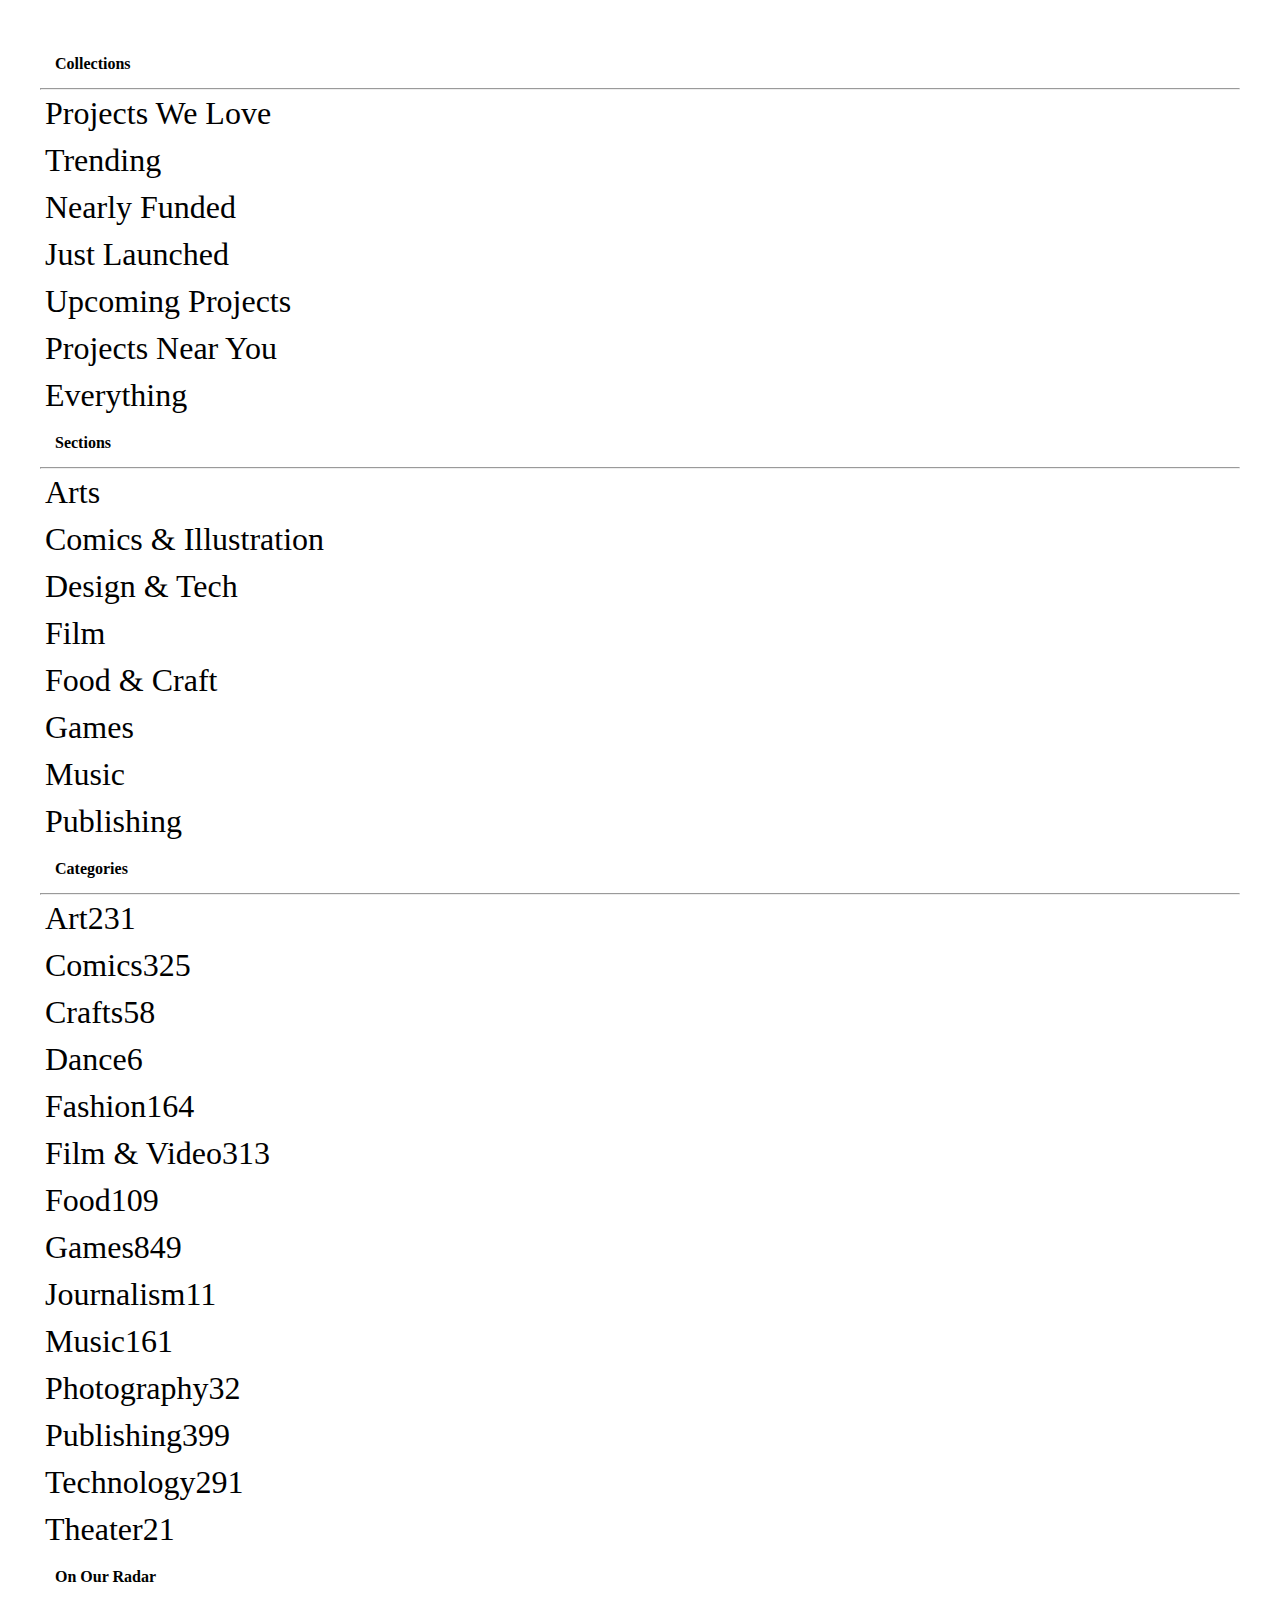
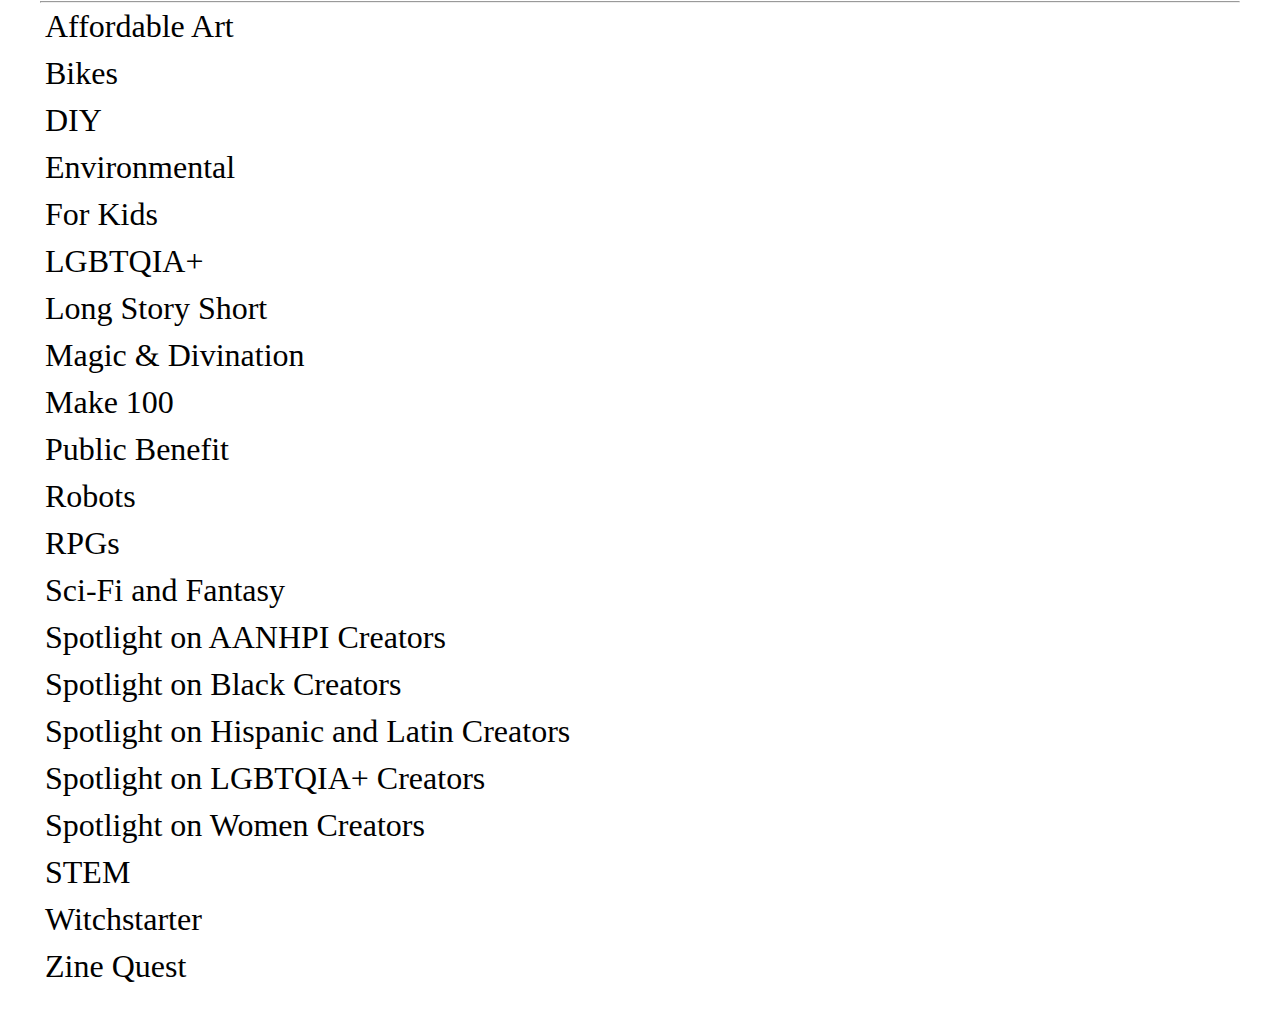
<file: discovere.html>
<!DOCTYPE html>
<html lang="en">
<head>
    <meta charset="UTF-8">
    <meta name="viewport" content="width=device-width, initial-scale=1.0">
    <title>Discover</title>
    <link rel="stylesheet" href="discover.css">
</head>
<body>
    <main>
        <div class="heading">
        <!-- one -->
        <h4>Collections</h4>

      </div><hr>
      <div class="para">
        <p>Projects We Love</p>
        <p>Trending</p>
        <p>Nearly Funded</p>
        <p>Just Launched</p>
        <p>Upcoming Projects</p>
        <p>Projects Near You</p>
        <p>Everything</p>

      </div>


      <div class="heading">
       <!-- two -->
       <h4>Sections</h4>

    </div><hr>
    <div class="para">
        <p>Arts</p>
        <p>Comics & Illustration</p>
        <p> Design & Tech</p>
        <p>Film</p>
        <p>Food & Craft</p>
        <p>Games</p>
        <p> Music</p>
        <p>Publishing</p>

    </div>


    <div class="heading">
     <!-- three -->
     <h4>Categories</h4>

    </div><hr>
    <div class="para">
        <p>Art231</p>
        <p>Comics325</p>
        <p> Crafts58</p>
        <p> Dance6</p>
        <p> Fashion164</p>
        <p>Film & Video313</p>
        <p>Food109</p>
        <p> Games849</p>
        <p>Journalism11</p>
        <p> Music161</p>
        <p>Photography32</p>
        <p>Publishing399</p>
        <p> Technology291</p>
        <p>Theater21</p>

    </div>


    <div class="heading">
     <!-- four -->
     <h4>On Our Radar</h4>

    </div><hr>
    <div class="para">
        <p>Affordable Art</p>
        <p>Bikes</p>
        <p>DIY</p>
        <p>Environmental</p>
        <p>For Kids</p>
        <p>LGBTQIA+</p>
        <p> Long Story Short</p>
        <p>Magic & Divination</p>
        <p> Make 100</p>
        <p>Public Benefit</p>
        <p>Robots</p>
        <p> RPGs</p>
        <p>Sci-Fi and Fantasy</p>
        <p>Spotlight on AANHPI Creators</p>
        <p>  Spotlight on Black Creators</p>
        <p>Spotlight on Hispanic and Latin Creators</p>
        <p>Spotlight on LGBTQIA+ Creators</p>
        <p>Spotlight on Women Creators</p>
        <p>STEM</p>
        <p>Witchstarter</p>
        <p> Zine Quest</p>

    </div>

</main>
    
</body>
</html>
</file>
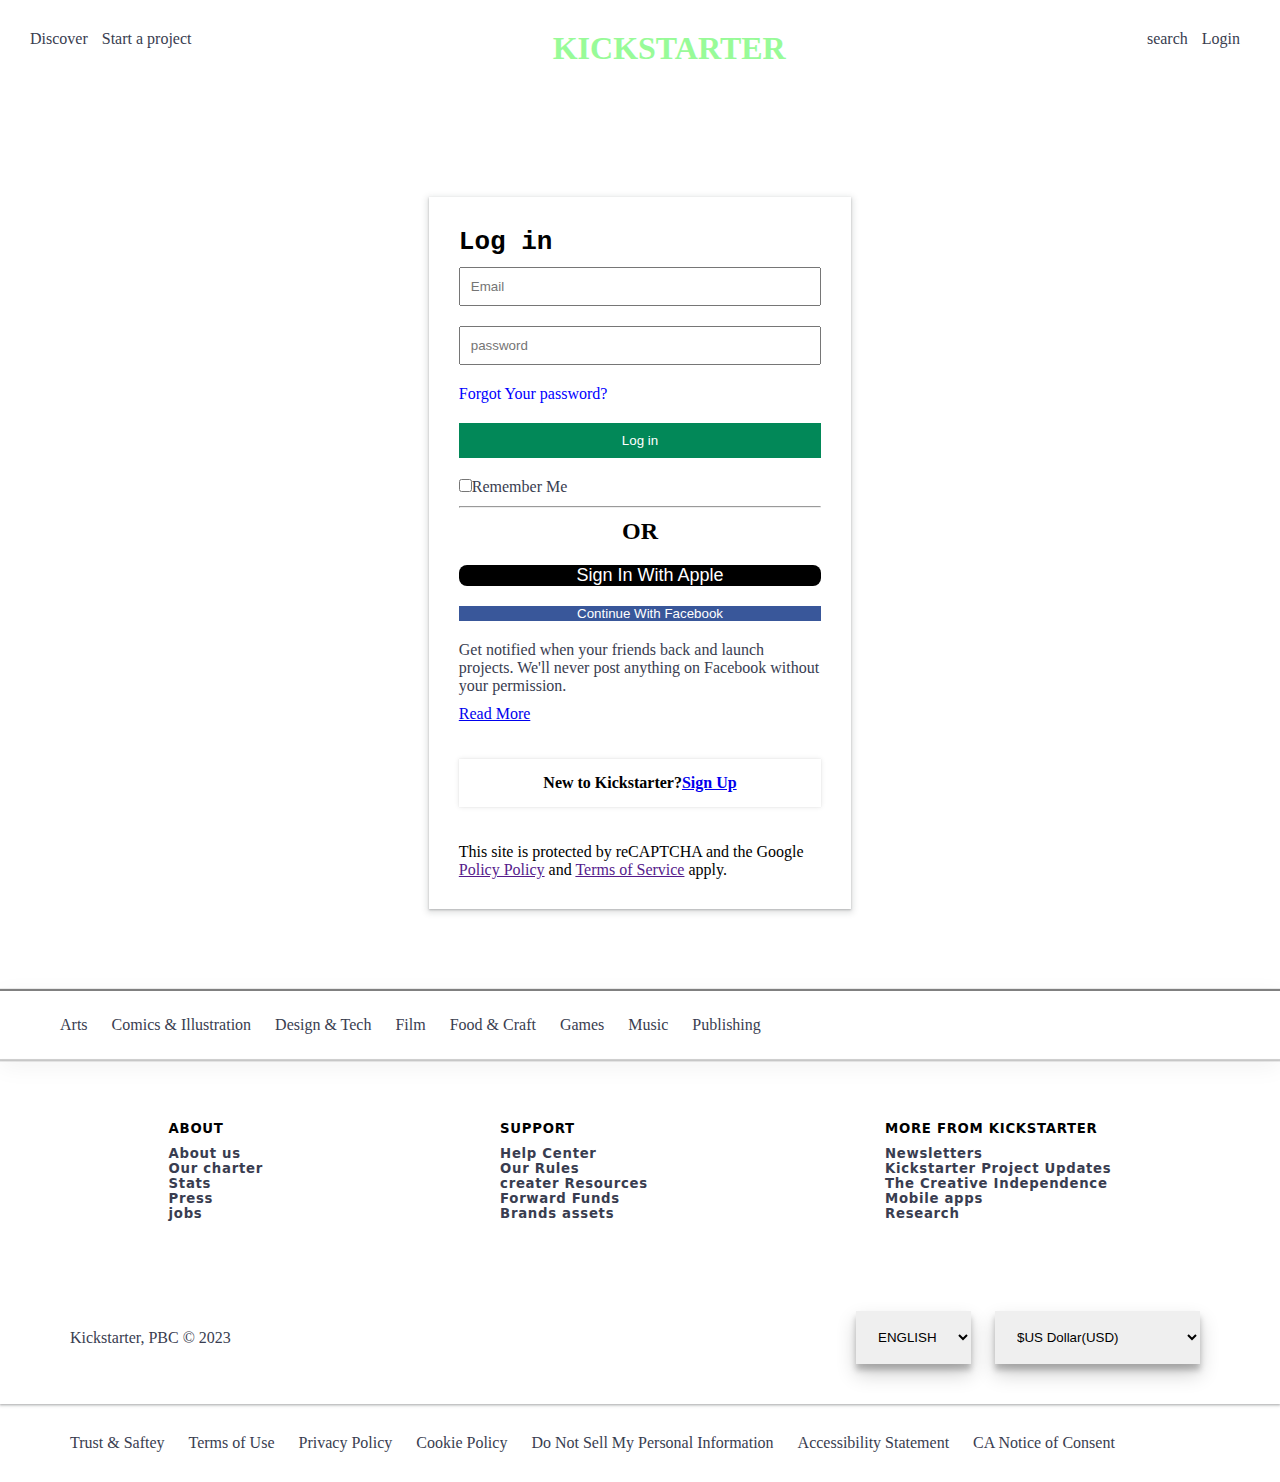
<file: login.html>
<!DOCTYPE html>
<html lang="en">
<head>
    <meta charset="UTF-8">
    <meta name="viewport" content="width=device-width, initial-scale=1.0">
    <title>Login-page</title>
    <link rel="stylesheet" href="login.css">
    <link rel="stylesheet" href="https://cdnjs.cloudflare.com/ajax/libs/font-awesome/6.4.2/css/all.min.css" integrity="sha512-z3gLpd7yknf1YoNbCzqRKc4qyor8gaKU1qmn+CShxbuBusANI9QpRohGBreCFkKxLhei6S9CQXFEbbKuqLg0DA==" crossorigin="anonymous" referrerpolicy="no-referrer" />

</head>
<body>
    <!-- HEADER -->
    <div class="navbar">
        <div class="nav-one">
            <a class="nav-atag greenhover" href="./discovere.html">Discover</a>
            <a class="nav-atag greenhover" href="./start.html">Start a project</a>
        </div>
        <div class="nav-two">
            <a class="nav-atag logo greenhover" href="./home.html">KICKSTARTER</a>
        </div>
        <div class="nav-three ">
            <a class="nav-atag greenhover" href="#">search <i class="fa-solid fa-magnifying-glass"></i></a>
            <a class="nav-atag greenhover" href="#">Login</a>  
        </div>
    </div>
    <!-- HEADER END -->

    <!-- CARD PART -->
    <div class="card">
        <pre><h1>Log in</h1></pre>
        <input id="email"  type="text" placeholder="Email"><br>
        <input  id="pass" type="password" placeholder="password">
        <p style="color: blue;">Forgot Your password?</p>
        <button onclick="(loginvalue())"  class="login-btn">Log in</button><br>
         <p><input type="checkbox">Remember Me</p>
        <hr>
        <h2>OR</h2>
        <button class="apple-btn">
            <i class="fa-brands fa-apple "></i>
            Sign In With Apple
        </button><br>

        <button class="facebook-btn">
            <i class="fa-brands fa-facebook" ></i>
            Continue With Facebook
        </button><br>
        <p>Get notified when your friends back and launch projects. We'll never post anything on Facebook without your permission.

        </p>
        <a href="#">Read More</a><br><br><br>
        
        <div>
            <h4 class="sign-up">New to Kickstarter?<a href="./sign-up.html">Sign Up</a> </h4>
            <br><br>
            <p>This site is protected by reCAPTCHA and the Google <a href="" >Policy Policy</a> and <a href="">Terms of Service</a> apply.

            </p>
        </div>
        
            
        
    </div>
    <!-- CARD PART END -->
    <!-- footer -->
    <div class="foot-nav">
        <a class="greenhover" href="">Arts</a>
        <a class="greenhover" href="">Comics & Illustration</a>
        <a class="greenhover" href="">Design & Tech</a>
        <a class="greenhover" href="">Film</a>
        <a class="greenhover" href="">Food & Craft</a>
        <a class="greenhover" href="">Games</a>
        <a class="greenhover" href="">Music</a>
        <a class="greenhover" href="">Publishing</a>
    </div>
    <div class="footer">
        <div class="foot-one">
            <div class="fone-one">
                <h5 id="fone-head">ABOUT</h5>
                <h5>About us</h5>
                <h5>Our charter</h5>
                <h5>Stats</h5>
                <h5>Press</h5>
                <h5>jobs</h5>
            </div>
            <div class="fone-two">
                <h5 id="fone-head">SUPPORT</h5>
                
                <h5>Help Center</h5>
                <h5>Our Rules</h5>
                <h5>creater Resources</h5>
                <h5>Forward Funds</h5>
                <h5>Brands assets</h5>
            </div>
            <div class="fone-three">
                <h5 id="fone-head">MORE FROM KICKSTARTER</h5>
                <h5>Newsletters</h5>
                <h5>Kickstarter Project Updates</h5>
                <h5>The Creative Independence</h5>
                <h5>Mobile apps</h5>
                <h5>Research</h5>
            </div>
           

            
        </div>
        <div class="foot-two">
            <div>
            <p>Kickstarter, PBC © 2023</p>
            </div>
         <div>
            <i class="fa-brands fa-facebook " ></i>
            <i class="fa-brands fa-instagram" ></i>
            <i class="fa-brands fa-twitter" ></i>
            <i class="fa-brands fa-youtube" ></i>
            <select name=">" id="select-tag">
                <option value="">ENGLISH</option>
                <option value="">Hindi</option>
                <option value="">Bengoli</option>
            </select>
            <select name=">" id="select-tag">
                <option value="">$US Dollar(USD)</option>
                <option value="">$ Singapore Dollar(SGD)</option>
            </select>
         </div>

        </div>
    </div>
        <div class="foot-three ">
            <a  class="greenhover">Trust & Saftey</a>
            <a  class="greenhover"href="">Terms of Use</a>
            <a  class="greenhover"href="">Privacy Policy</a>
            <a  class="greenhover"href="">Cookie Policy</a>
            <a  class="greenhover"href="">Do Not Sell My Personal Information</a>
            <a  class="greenhover"href="">Accessibility Statement</a>
            <a  class="greenhover"href="">CA Notice of Consent</a>
        </div>


    <!-- footer end -->
    
</body>
</html>
<script src="login.js"></script>
</file>
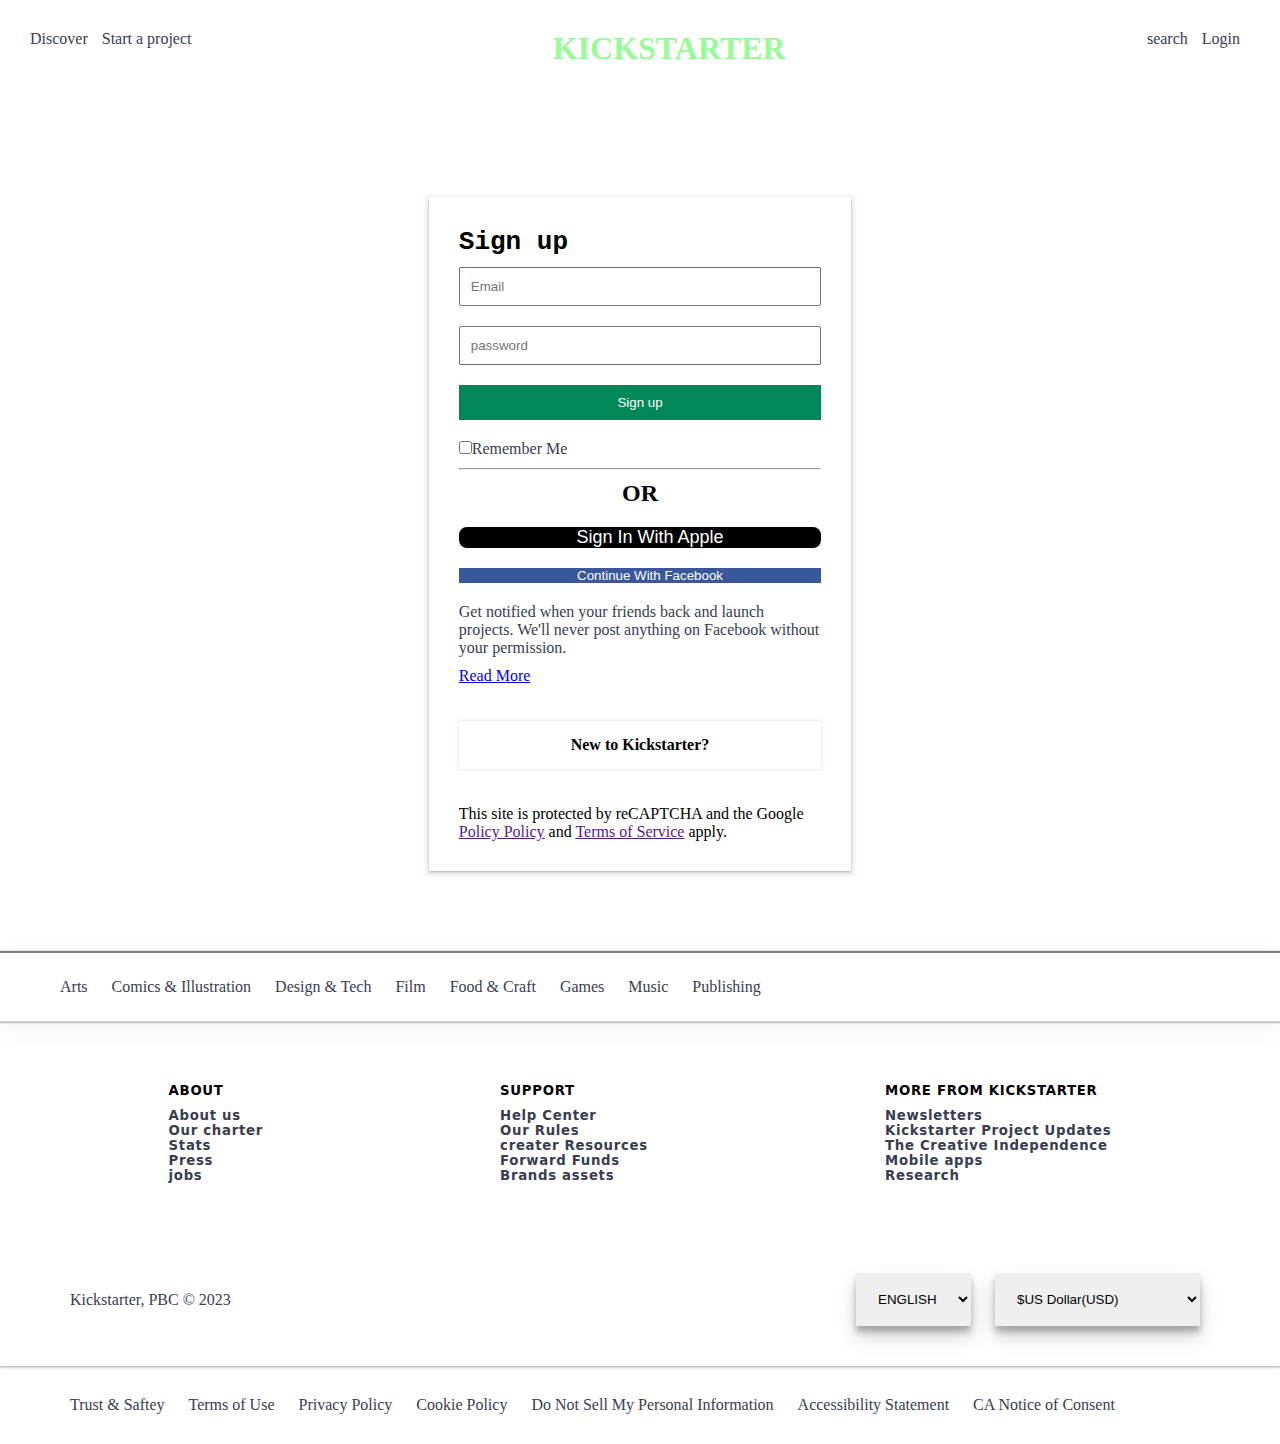
<file: sign-up.html>
<!DOCTYPE html>
<html lang="en">
<head>
    <meta charset="UTF-8">
    <meta name="viewport" content="width=device-width, initial-scale=1.0">
    <title>sign-up-page</title>
    <link rel="stylesheet" href="login.css">
    <link rel="stylesheet" href="https://cdnjs.cloudflare.com/ajax/libs/font-awesome/6.4.2/css/all.min.css" integrity="sha512-z3gLpd7yknf1YoNbCzqRKc4qyor8gaKU1qmn+CShxbuBusANI9QpRohGBreCFkKxLhei6S9CQXFEbbKuqLg0DA==" crossorigin="anonymous" referrerpolicy="no-referrer" />

</head>
<body>
    <!-- HEADER -->
    <div class="navbar">
        <div class="nav-one">
            <a class="nav-atag greenhover" href="./discovere.html">Discover</a>
            <a class="nav-atag greenhover" href="./start.html">Start a project</a>
        </div>
        <div class="nav-two">
            <a class="nav-atag logo greenhover" href="./home.html">KICKSTARTER</a>
        </div>
        <div class="nav-three ">
            <a class="nav-atag greenhover" href="#">search <i class="fa-solid fa-magnifying-glass"></i></a>
            <a class="nav-atag greenhover" href="./login.html">Login</a>  
        </div>
    </div>
    <!-- HEADER END -->

    <!-- CARD PART -->
    <div class="card">
        <pre><h1>Sign up</h1></pre>
        <input id="email" type="text" placeholder="Email"><br>
        <input id="pass" type="password" placeholder="password">
        <!-- <p style="color: blue;">Forgot Your password?</p> -->
        <button onclick="inputvalue()"  class="sign-up-btn login-btn">Sign up</button><br>
         <p><input type="checkbox">Remember Me</p>
        <hr>
        <h2>OR</h2>
        <button class="apple-btn">
            <i class="fa-brands fa-apple "></i>
            Sign In With Apple
        </button><br>

        <button class="facebook-btn">
            <i class="fa-brands fa-facebook" ></i>
            Continue With Facebook
        </button><br>
        <p>Get notified when your friends back and launch projects. We'll never post anything on Facebook without your permission.

        </p>
        <a href="#">Read More</a><br><br><br>
        
        <div>
            <h4 class="sign-up">New to Kickstarter?</h4>
            <br><br>
            <p>This site is protected by reCAPTCHA and the Google <a href="" >Policy Policy</a> and <a href="">Terms of Service</a> apply.

            </p>
        </div>
        
            
        
    </div>
    <!-- CARD PART END -->
    <!-- footer -->
    <div class="foot-nav">
        <a class="greenhover" href="">Arts</a>
        <a class="greenhover" href="">Comics & Illustration</a>
        <a class="greenhover" href="">Design & Tech</a>
        <a class="greenhover" href="">Film</a>
        <a class="greenhover" href="">Food & Craft</a>
        <a class="greenhover" href="">Games</a>
        <a class="greenhover" href="">Music</a>
        <a class="greenhover" href="">Publishing</a>
    </div>
    <div class="footer">
        <div class="foot-one">
            <div class="fone-one">
                <h5 id="fone-head">ABOUT</h5>
                <h5>About us</h5>
                <h5>Our charter</h5>
                <h5>Stats</h5>
                <h5>Press</h5>
                <h5>jobs</h5>
            </div>
            <div class="fone-two">
                <h5 id="fone-head">SUPPORT</h5>
                
                <h5>Help Center</h5>
                <h5>Our Rules</h5>
                <h5>creater Resources</h5>
                <h5>Forward Funds</h5>
                <h5>Brands assets</h5>
            </div>
            <div class="fone-three">
                <h5 id="fone-head">MORE FROM KICKSTARTER</h5>
                <h5>Newsletters</h5>
                <h5>Kickstarter Project Updates</h5>
                <h5>The Creative Independence</h5>
                <h5>Mobile apps</h5>
                <h5>Research</h5>
            </div>
           

            
        </div>
        <div class="foot-two">
            <div>
            <p>Kickstarter, PBC © 2023</p>
            </div>
         <div>
            <i class="fa-brands fa-facebook " ></i>
            <i class="fa-brands fa-instagram" ></i>
            <i class="fa-brands fa-twitter" ></i>
            <i class="fa-brands fa-youtube" ></i>
            <select name=">" id="select-tag">
                <option value="">ENGLISH</option>
                <option value="">Hindi</option>
                <option value="">Bengoli</option>
            </select>
            <select name=">" id="select-tag">
                <option value="">$US Dollar(USD)</option>
                <option value="">$ Singapore Dollar(SGD)</option>
            </select>
         </div>

        </div>
    </div>
        <div class="foot-three ">
            <a  class="greenhover">Trust & Saftey</a>
            <a  class="greenhover"href="">Terms of Use</a>
            <a  class="greenhover"href="">Privacy Policy</a>
            <a  class="greenhover"href="">Cookie Policy</a>
            <a  class="greenhover"href="">Do Not Sell My Personal Information</a>
            <a  class="greenhover"href="">Accessibility Statement</a>
            <a  class="greenhover"href="">CA Notice of Consent</a>
        </div>


    <!-- footer end -->
    
</body>
</html>
<script src="sign-up.js"></script>
</file>
<file: discover.css>
*{
    margin: 0px;
    padding: 0px;
    box-sizing: border-box;
    font-family: cursive;
}
.heading :hover{
    color: green;
}
.para :hover{
    color: green;
}
main{
    margin: 40px;
}
.heading{
    padding: 15px;
    position: s;
    /* width: 100%; */
    /* top: 10px; */
    /* transition: 0.5s; */
}
.para>p{
    padding: 5px;
    /* width: 250px; */
    font-size: xx-large;
}
</file>
<file: login.css>
*{
    margin: 0px;
    padding: 0px;
    box-sizing: border-box;
}
/* HEADER */
.navbar{
    display: flex;
    justify-content: space-between;
    padding: 30px;
}
.nav-atag{
    text-decoration: none;
    /* gap: 20px; */
    margin-right: 10px;
    color: #393d50;
}
.logo{

    color: palegreen;
    font-size: xx-large;
    font-weight: bold;
}
/* HEADER END */

/* CARD PART START */
.card{
    width: 33%;
    margin:100px auto auto auto;
    padding: 30px;
    box-shadow: rgba(60, 64, 67, 0.3) 0px 1px 2px 0px, rgba(60, 64, 67, 0.15) 0px 2px 6px 2px;
}
.card>input{
    width: 100%;
    /* height: 7vh; */
    padding: 10px;
    margin: 10px auto 10px auto;
}
.card>button{
    width: 100%;
    /* padding: 10px; */
    margin: 10px auto 10px auto;
}
.card>p{
     margin: 10px auto 10px auto;
     color: #393d50;
}
.card>h2{
    text-align: center;
    margin: 10px;
}

.login-btn{
    background-color:rgba(2,136,88,255);
    color: white;
    border: none;
    padding: 10px;
}
.login-btn:hover{
    background-color:rgb(1, 87, 56);
}
.apple-btn{
    background-color:rgba(0,0,0,255);
    color: white;
    border-radius: 8px;
    font-size: large;
    border: none;
}
.facebook-btn{
    background-color:rgba(57,87,154,255);
    color: white;
    border: none;
}
.sign-up{
    text-align: center;
    padding: 15px;
    /* width: 120%; */
    box-shadow: rgba(0, 0, 0, 0.1) 0px 0px 5px 0px, rgba(0, 0, 0, 0.1) 0px 0px 1px 0px;
}
.greenhover:hover{
    color: lightgreen;
}


/* CARD PART END */
/* footer */
.foot-nav{
    margin-top: 80px;
    padding: 25px;
    padding-left: 50px;
    border-top: 2px solid gray;
    border-bottom: 2px solid lightgrey;
    box-shadow: rgba(0, 0, 0, 0.05) 0px 6px 24px 0px, rgba(0, 0, 0, 0.08) 0px 0px 0px 1px;

}
.foot-nav>a{
    text-decoration: none;
    margin: 10px;
    color: #393d50;
}
.footer{
        box-shadow: rgba(60, 64, 67, 0.3) 0px 1px 2px 0px, rgba(60, 64, 67, 0.15) 0px 1px 3px 1px;
       
}
.foot-one{
    display: flex;
    justify-content: space-around;
    padding: 50px;
    letter-spacing: 0.7px;
    color: #393d50;
    font-family: system-ui, -apple-system, BlinkMacSystemFont, 'Segoe UI', Roboto, Oxygen, Ubuntu, Cantarell, 'Open Sans', 'Helvetica Neue', sans-serif;
    
    
}
#fone-head{
    margin: 10px auto 10px auto;
    color: black;
}
.foot-two{
    display: flex;
    justify-content: space-between;
    align-items: center;
    padding: 30px 70px 30px 70px;
    color: #393d50;
    font-weight: lighter;
   
}
.fa-brands{
    margin: 10px;
}
#select-tag{
    margin: 10px;
    padding: 18px;
    border: none;
    box-shadow: rgba(0, 0, 0, 0.19) 0px 10px 20px, rgba(0, 0, 0, 0.23) 0px 6px 6px;
}
.foot-three{
    padding: 30px 40px 30px 60px;

}
.foot-three>a{
    text-decoration: none;
    margin: 10px;
    color: #393d50;
}
/* footer end */
</file>
